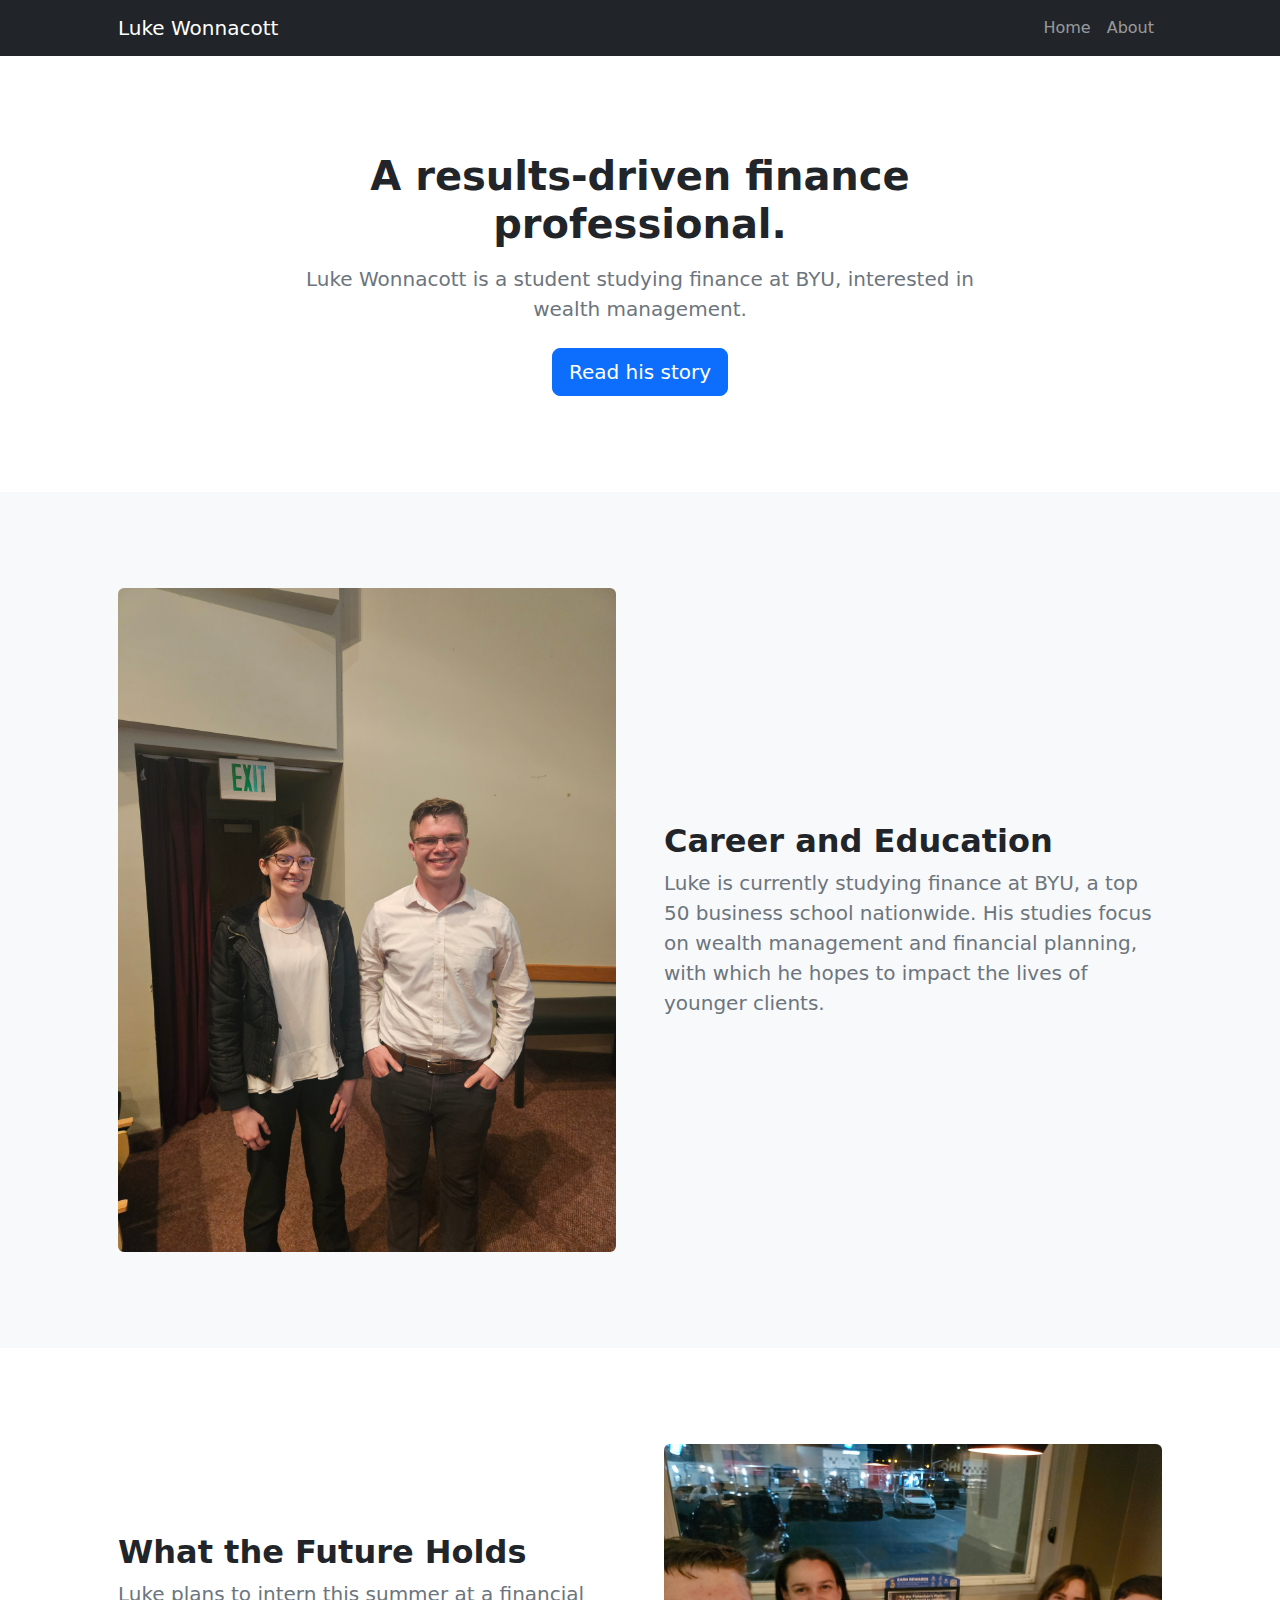
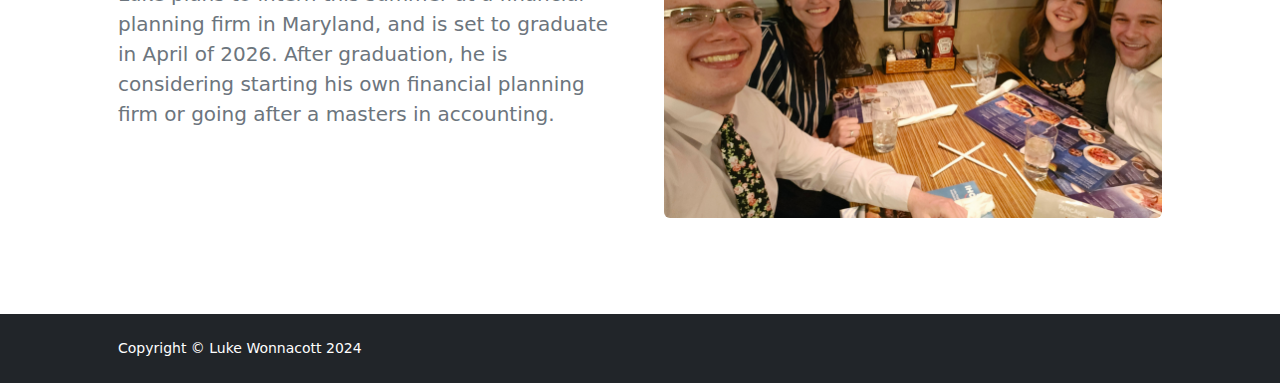
<file: about.html>
<!DOCTYPE html>
<html lang="en">
    <head>
        <meta charset="utf-8" />
        <meta name="viewport" content="width=device-width, initial-scale=1, shrink-to-fit=no" />
        <meta name="description" content="" />
        <meta name="author" content="" />
        <title>Luke Wonnacott - Financial Advisor</title>
        <!-- Favicon-->
        <link rel="icon" type="image/x-icon" href="assets/favicon.ico" />
        <!-- Bootstrap icons-->
        <link href="https://cdn.jsdelivr.net/npm/bootstrap-icons@1.5.0/font/bootstrap-icons.css" rel="stylesheet" />
        <!-- Core theme CSS (includes Bootstrap)-->
        <link href="css/styles.css" rel="stylesheet" />
    </head>
    <body class="d-flex flex-column">
        <main class="flex-shrink-0">
            <!-- Navigation-->
            <nav class="navbar navbar-expand-lg navbar-dark bg-dark">
                <div class="container px-5">
                    <a class="navbar-brand" href="index.html">Luke Wonnacott</a>
                    <button class="navbar-toggler" type="button" data-bs-toggle="collapse" data-bs-target="#navbarSupportedContent" aria-controls="navbarSupportedContent" aria-expanded="false" aria-label="Toggle navigation"><span class="navbar-toggler-icon"></span></button>
                    <div class="collapse navbar-collapse" id="navbarSupportedContent">
                        <ul class="navbar-nav ms-auto mb-2 mb-lg-0">
                            <li class="nav-item"><a class="nav-link" href="index.html">Home</a></li>
                            <li class="nav-item"><a class="nav-link" href="about.html">About</a></li>
                    </div>
                </div>
            </nav>
            <!-- Header-->
            <header class="py-5">
                <div class="container px-5">
                    <div class="row justify-content-center">
                        <div class="col-lg-8 col-xxl-6">
                            <div class="text-center my-5">
                                <h1 class="fw-bolder mb-3">A results-driven finance professional.</h1>
                                <p class="lead fw-normal text-muted mb-4">Luke Wonnacott is a student studying finance at BYU, interested in wealth management.</p>
                                <a class="btn btn-primary btn-lg" href="#scroll-target">Read his story</a>
                            </div>
                        </div>
                    </div>
                </div>
            </header>
            <!-- About section one-->
            <section class="py-5 bg-light" id="scroll-target">
                <div class="container px-5 my-5">
                    <div class="row gx-5 align-items-center">
                        <div class="col-lg-6"><img class="img-fluid rounded mb-5 mb-lg-0" src="with jane.jpg" alt="..." /></div>
                        <div class="col-lg-6">
                            <h2 class="fw-bolder">Career and Education</h2>
                            <p class="lead fw-normal text-muted mb-0">Luke is currently studying finance at BYU, a top 50 business school nationwide. His studies focus on wealth management and financial planning, with which he hopes to impact the lives of younger clients.</p>
                        </div>
                    </div>
                </div>
            </section>
            <!-- About section two-->
            <section class="py-5">
                <div class="container px-5 my-5">
                    <div class="row gx-5 align-items-center">
                        <div class="col-lg-6 order-first order-lg-last"><img class="img-fluid rounded mb-5 mb-lg-0" src="ihop.jpg" alt="..." /></div>
                        <div class="col-lg-6">
                            <h2 class="fw-bolder">What the Future Holds</h2>
                            <p class="lead fw-normal text-muted mb-0"> Luke plans to intern this summer at a financial planning firm in Maryland, and is set to graduate in April of 2026. After graduation, he is considering starting his own financial planning firm or going after a masters in accounting.</p>
                        </div>
                    </div>
                </div>
            </section>
            <!-- Team members section--><!--
            <section class="py-5 bg-light">
                <div class="container px-5 my-5">
                    <div class="text-center">
                        <h2 class="fw-bolder">Our team</h2>
                        <p class="lead fw-normal text-muted mb-5">Dedicated to quality and your success</p>
                    </div>
                    <div class="row gx-5 row-cols-1 row-cols-sm-2 row-cols-xl-4 justify-content-center">
                        <div class="col mb-5 mb-5 mb-xl-0">
                            <div class="text-center">
                                <img class="img-fluid rounded-circle mb-4 px-4" src="https://dummyimage.com/150x150/ced4da/6c757d" alt="..." />
                                <h5 class="fw-bolder">Ibbie Eckart</h5>
                                <div class="fst-italic text-muted">Founder &amp; CEO</div>
                            </div>
                        </div>
                        <div class="col mb-5 mb-5 mb-xl-0">
                            <div class="text-center">
                                <img class="img-fluid rounded-circle mb-4 px-4" src="https://dummyimage.com/150x150/ced4da/6c757d" alt="..." />
                                <h5 class="fw-bolder">Arden Vasek</h5>
                                <div class="fst-italic text-muted">CFO</div>
                            </div>
                        </div>
                        <div class="col mb-5 mb-5 mb-sm-0">
                            <div class="text-center">
                                <img class="img-fluid rounded-circle mb-4 px-4" src="https://dummyimage.com/150x150/ced4da/6c757d" alt="..." />
                                <h5 class="fw-bolder">Toribio Nerthus</h5>
                                <div class="fst-italic text-muted">Operations Manager</div>
                            </div>
                        </div>
                        <div class="col mb-5">
                            <div class="text-center">
                                <img class="img-fluid rounded-circle mb-4 px-4" src="https://dummyimage.com/150x150/ced4da/6c757d" alt="..." />
                                <h5 class="fw-bolder">Malvina Cilla</h5>
                                <div class="fst-italic text-muted">CTO</div>
                            </div>
                        </div>
                    </div>
                </div>
            </section>
        </main>-->
        <!-- Footer-->
        <footer class="bg-dark py-4 mt-auto">
            <div class="container px-5">
                <div class="row align-items-center justify-content-between flex-column flex-sm-row">
                    <div class="col-auto"><div class="small m-0 text-white">Copyright &copy; Luke Wonnacott 2024</div></div>

                </div>
            </div>
        </footer>
        <!-- Bootstrap core JS-->
        <script src="https://cdn.jsdelivr.net/npm/bootstrap@5.2.3/dist/js/bootstrap.bundle.min.js"></script>
        <!-- Core theme JS-->
        <script src="js/scripts.js"></script>
    </body>
</html>
</file>
